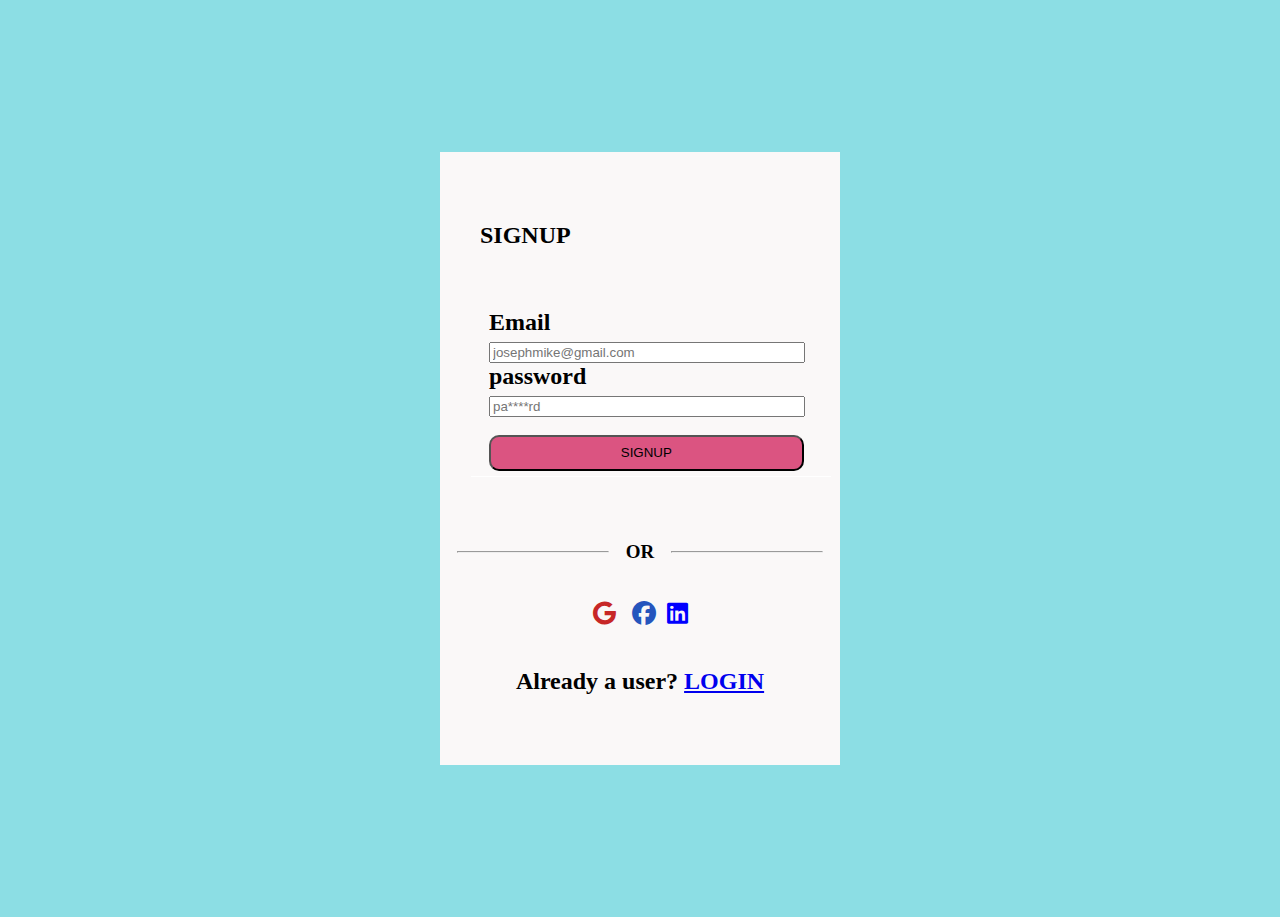
<file: index.html>
<!DOCTYPE html>
<html lang="en">
<head>
    <meta charset="UTF-8">
    <meta name="viewport" content="width=device-width, initial-scale=1.0">
    <title>sidekick</title>
    <link rel="stylesheet" href="style.css">
    <link rel="stylesheet" href="https://cdnjs.cloudflare.com/ajax/libs/font-awesome/6.1.1/css/all.min.css">
    <style>
        body{
            background-color: rgb(140, 222, 228);
        }
    </style>
</head>
<body>
    <div class="formr">
        <h2 class="text">SIGNUP</h2>
        <div class="input-box">
            <h2 class="text1">
                <label for="">Email</label><br>
                <input type="text" name="" id="" placeholder="josephmike@gmail.com"><br>
                <label for="">password</label><br>
                <input type="Password" name="" id="" placeholder="pa****rd"><br>
                <button type="button" class="button">SIGNUP</button>
            </h2>
        </div>
        <div class="parent_box">
            <hr class="hr1">
            <h3 class="text3"> OR</h3>
            <hr class="hr1">
        </div>
        <div class="parent">
            <h2>
                <i class="fa-brands fa-google"></i>
                <i class="fa-brands fa-facebook"></i>
                <i class="fa-brands fa-linkedin"></i>
            </h2>
        </div>
        <div class="text2">
            <h2>Already a user? <a href="newpage.html">LOGIN</a></h2>
        </div>
    </div>
</body>
</html>
</file>
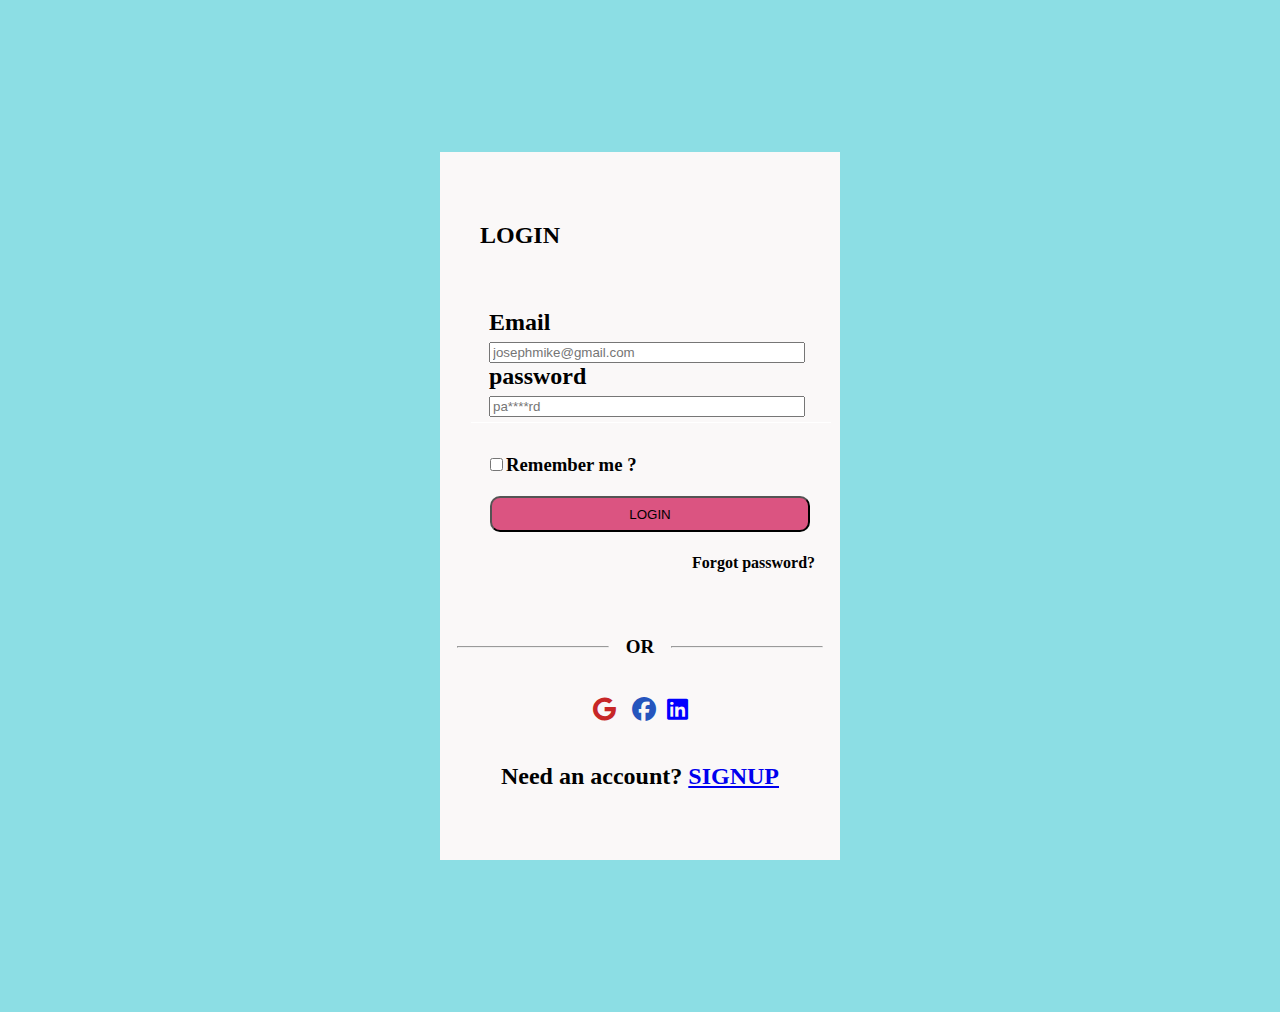
<file: newpage.html>
<!DOCTYPE html>
<html lang="en">
<head>
    <meta charset="UTF-8">
    <meta name="viewport" content="width=device-width, initial-scale=1.0">
    <title>sidekick</title>
    <link rel="stylesheet" href="style.css">
    <link rel="stylesheet" href="https://cdnjs.cloudflare.com/ajax/libs/font-awesome/6.1.1/css/all.min.css">
    <style>
        body{
            background-color: rgb(140, 222, 228);
        }
    </style>
</head>
<body>
    <div class="formr">
        <h2 class="text">LOGIN</h2>
        <div class="input-box">
            <h2 class="text1">
                <label for="">Email</label><br>
                <input type="text" name="" id="" placeholder="josephmike@gmail.com"><br>
                <label for="">password</label><br>
                <input type="Password" name="" id="" placeholder="pa****rd"><br>
            </h2>
        </div>
        <h3>
            <input type="checkbox" name="" id="" class="txt"><label for="" class="txt1">Remember me ?</label>
        </h3>
        <h2>
            <button type="button" class="button2">LOGIN</button>
        </h2>
        <h4 class="txt2">Forgot password?</h4>
        <div class="parent_box">
            <hr class="hr1">
            <h3 class="text3"> OR</h3>
            <hr class="hr1">
        </div>
        <div class="parent">
            <h2>
                <i class="fa-brands fa-google"></i>
                <i class="fa-brands fa-facebook"></i>
                <i class="fa-brands fa-linkedin"></i>
            </h2>
        </div>
        <div class="text2">
            <h2>Need an account? <a href="index.html">SIGNUP</a></h2>
        </div>
    </div>
</body>
</html>
</file>
<file: style.css>
.formr{
    width: 400px;
    margin: 12% auto;
    padding: 50px 0;
    background: rgb(250, 248, 248);
    color: #fff;
    box-shadow: rgb(243, 238, 238);
}
.text{
    margin-left: 10%;
    text-align: left;
    color: black;
}
.text1{
    margin-left: 5%;
    text-align: left;
    color: black;
    margin-bottom: 0%;
}
.text2{
    text-align: center;
    color: black;
}
.txt{
    margin-left: 50px;
    margin-top: 0%;
    margin-bottom: 0%;
    height: 0%;
    color: black;
}
.txt1{
    color: black;
}
.txt2{
    color: black;
    margin-left: 63%;

}
.input-box{
    margin: 31px;
    width: 90%;
    border-bottom: 1px solid #fff;
    padding-top: 10px;
    padding-bottom: 5px;
}
.input-box input{
    width: 90%;
}
.button{
    margin-top: 5%;
    width: 92%;
    height: 4vh;
    background-color: rgb(219, 84, 129);
    border-radius: 10px;
}
.button2{
    margin-top: 0%;
    margin-left: 50px;
    width: 80%;
    height: 4vh;
    background-color: rgb(219, 84, 129);
    border-radius: 10px;
}
.parent_box{
    width: 400px;
    height: auto;
    display: flex;
    flex-direction: row;
    justify-content: center;
    justify-content: space-around;
    align-items: center;
    margin-top: 5vh;
    color: black;
}
.hr1{
    width: 150px;
}
.text3{
    font-size: 19px;

}
.parent{
    display: flex;
    flex-direction: row;
    flex-wrap: nowrap, wrap, wrap-reverse;
    justify-content: center;
}
.fa-facebook{
    color: rgb(37, 85, 189);
}
.fa-google{
    color: rgb(199, 39, 39);
    margin-right: 10px;
}
.fa-linkedin{
    color: blue;
    margin-left: 5px;
}
</file>
